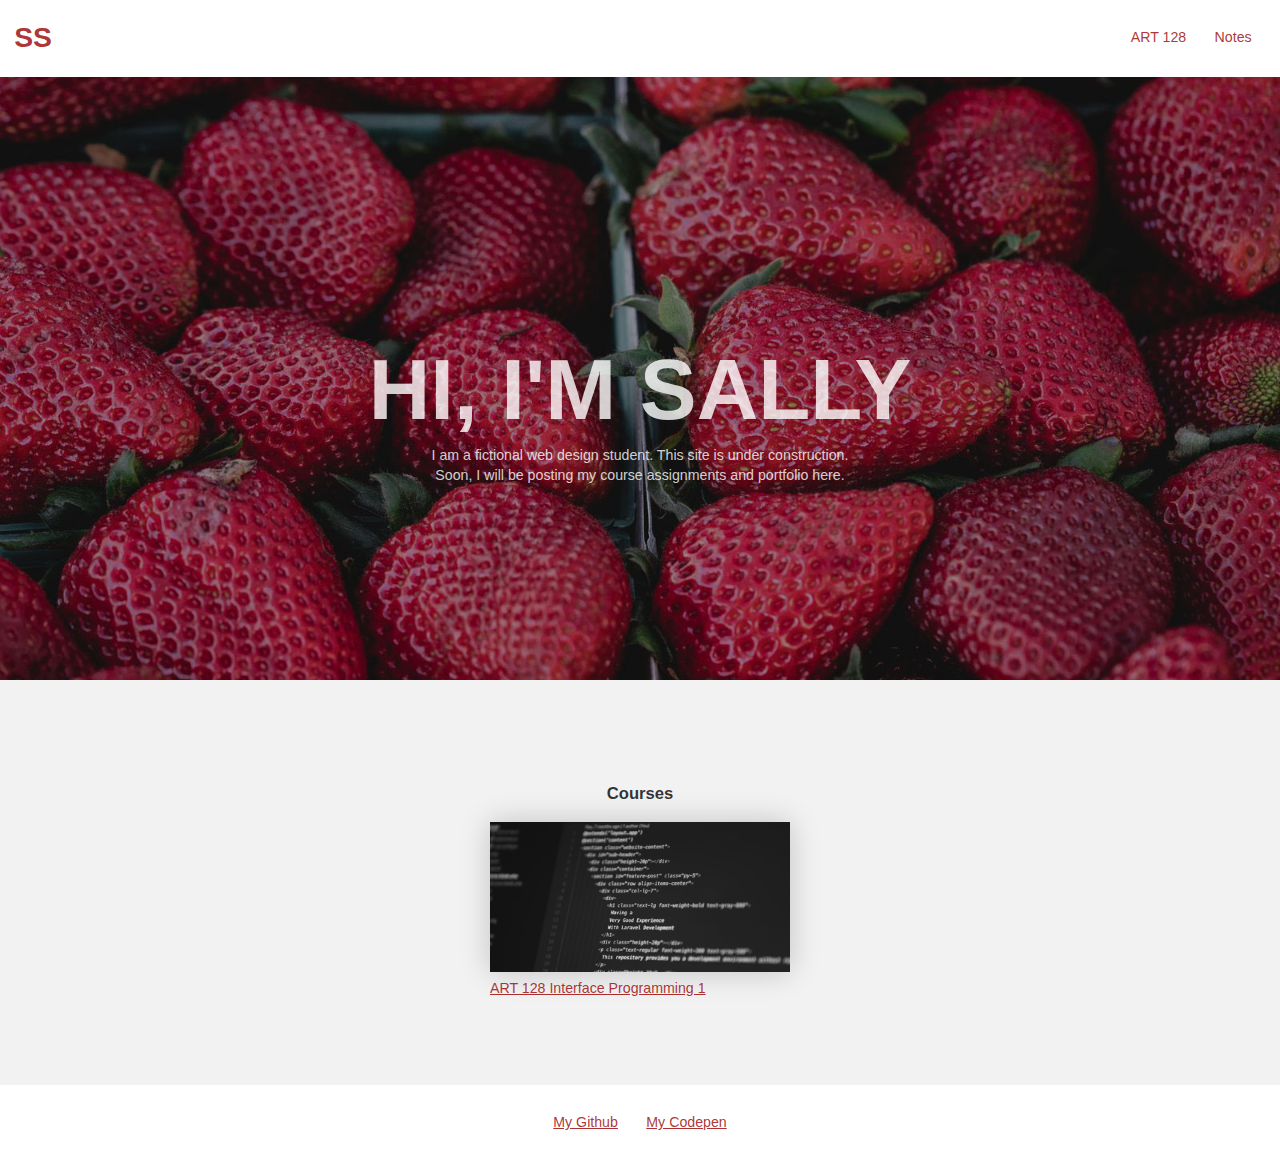
<file: index.html>
<!doctype html>
<html lang="en">

<head>
    <meta charset="utf-8">
    <title>Sally Smith</title>
    <meta name="description" content="This is my student site.">
    <meta name="viewport" content="width=device-width, initial-scale=1.0">
    <link rel="stylesheet" href="css/style.css" type="text/css">
</head>

<body class="page-home">

    <header>
        <div class="site-id">
            <h1><a href="index.html">SS</a></h1>
        </div>
        <nav class="site-nav">
            <ul>
                <li><a href="art128/index.html">ART 128</a></li>
                <li><a href="notes/index.html">Notes</a></li>
            </ul>
        </nav>
    </header>

    <main>

        <section class="hero">
            <h2>Hi, I'm Sally</h2>
            <p>I am a fictional web design student. This site is under construction. Soon, I will be posting my course
                assignments and portfolio here.</p>
        </section>

        <section class="courses">
            <h3>Courses</h3>

            <ul class="courses-list">
                <li><a href="art128/index.html">
                    <img src="img/thumb-course-art128.jpg" alt="ART 128 Course Thumbnail" width="800" height="400">
                    ART 128 Interface Programming 1
                </a></li>
            </ul>
        </section>

    </main>

    <footer>
        <nav class="social-nav">
            <ul>
                <li><a href="https://github.com/sallysmithnma">My Github</a></li>
                <li><a href="https://codepen.io/sallysmithnma">My Codepen</a></li>
            </ul>
        </nav>
    </footer>

</body>

</html>



</body>

</html>
</file>
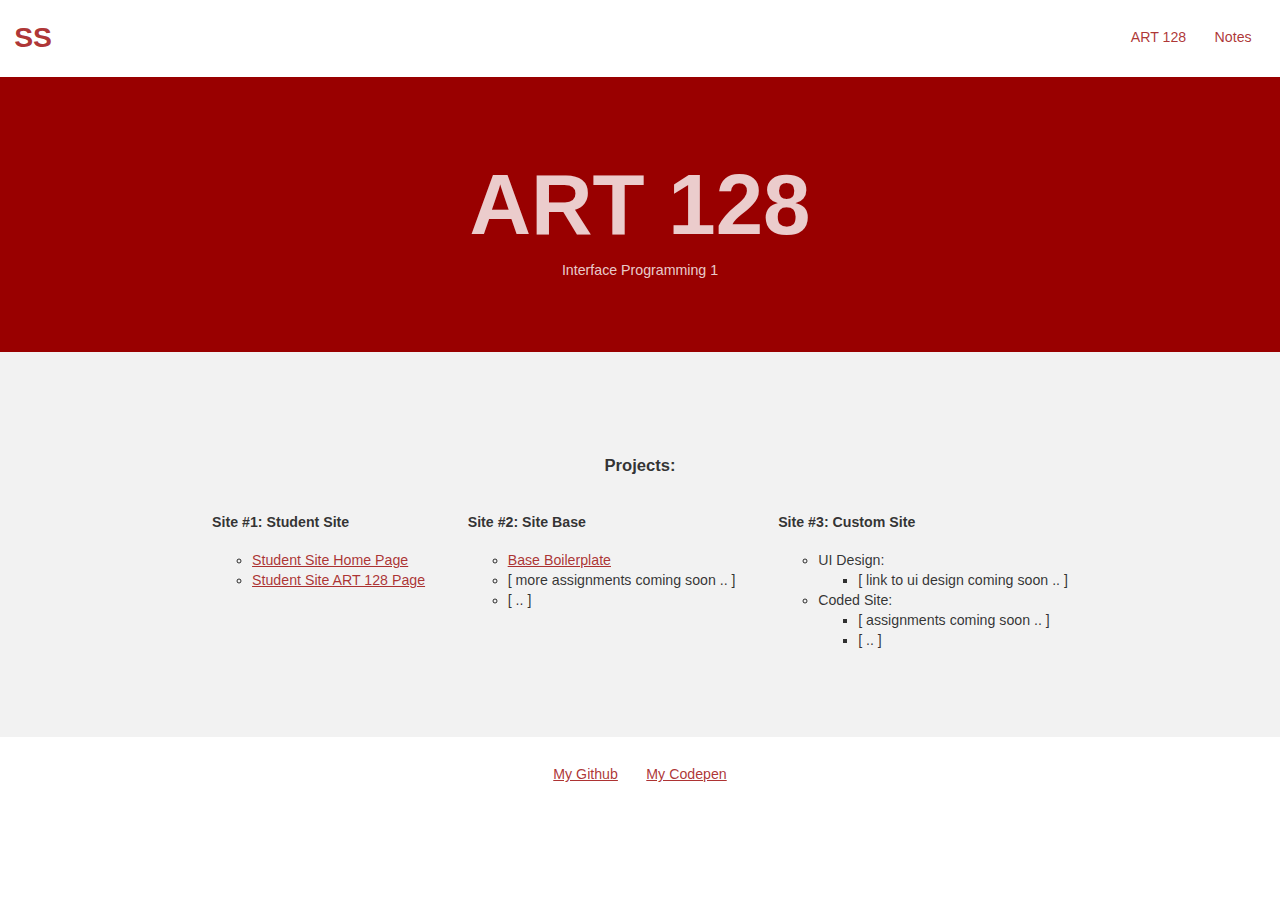
<file: art128/index.html>
<!doctype html>
<html lang="en">

<head>
    <meta charset="utf-8">
    <title>Sally Smith | ART 128</title>
    <meta name="description" content="This is my student site.">
    <meta name="viewport" content="width=device-width, initial-scale=1.0">
    <link rel="stylesheet" href="../css/style.css" type="text/css">
</head>

<body class="page-sub">

    <header>
        <div class="site-id">
            <h1><a href="../index.html">SS</a></h1>
        </div>
        <nav class="site-nav">
            <ul>
                <li><a href="index.html">ART 128</a></li>
                <li><a href="../notes/index.html">Notes</a></li>
            </ul>
        </nav>
    </header>

    <main>

        <section class="hero">
            <h2>ART 128</h2>
            <p>Interface Programming 1</p>
        </section>

        <section class="projects">


            <h3>Projects:</h3>

            <ul class="projects-list">

                <li class="project">
                    <!-- <img src="../img/thumb-project-art128-studentsite.jpg" alt="ART 128 Project #1 Thumbnail" width="800" height="400"> -->
                    <h4>Site #1: Student Site</h4>
                    <ul>
                        <li><a href="../index.html">Student Site Home Page</a></li>
                        <li><a href="index.html">Student Site ART 128 Page</a></li>
                    </ul>
                </li>

                <li class="project">
                    <!-- <img src="../img/thumb-project-art128-sitebase.jpg" alt="ART 128 Project #2 Thumbnail" width="800" height="400"> -->
                    <h4>Site #2: Site Base</h4>
                    <ul>
                        <li><a href="base-boilerplate/index.html">Base Boilerplate</a></li>
                        <li>[ more assignments coming soon .. ]</li>
                        <li>[ .. ]</li>
                        <!-- <li><a href="base-globals/index.html">Base Globals</a></li>
                        <li><a href="base-content/index.html">Base Content</a></li>
                        <li><a href="base-layout/index.html">Base Layout</a></li>
                        <li><a href="base-site/index.html">Base Site Structure</a></li>
                        <li><a href="base-togglenav/index.html">Base Site Toggle Nav</a></li>
                        <li><a href="base-site-subpages/index.html">Base Site Sub Pages</a></li> -->
                    </ul>
                    <!-- <hr>
                    <ul>
                        <li><a href="sitename/index.html">Site Name - Multi Page Site</a><br>
                            (same as "sub pages")
                        </li>
                        <li><a href="sitename-singlepagesite/index.html">Site Name - Single Page Site</a></li>
                    </ul> -->
                </li>

                <li class="project">
                    <!-- <img src="../img/thumb-project-art128-customsite.jpg" alt="ART 128 Project #3 Thumbnail" width="800" height="400"> -->
                    <h4>Site #3: Custom Site</h4>
                    <ul>
                        <li>UI Design:
                            <ul>
                                <li>[ link to ui design coming soon .. ]</li>
                                <!-- <li><a href="final-ui-jones-surfboards.png">Jones Surf Site UI Design (png)</a></li> -->
                            </ul>
                        </li>
                        <li>Coded Site:
                            <ul>
                                <li>[ assignments coming soon .. ]</li>
                                <li>[ .. ]</li>
                                <!-- <li><a href="jones-surf-v1/index.html">Jones Surf DRAFT v1</a></li>
                                <li><a href="jones-surf-v2/index.html">Jones Surf DRAFT v2</a></li>
                                <li><a href="jones-surf/index.html">Jones Surf FINAL</a></li> -->
                            </ul>
                        </li>
                    </ul>
                </li>

            </ul>

        </section>

    </main>

    <footer>
        <nav class="social-nav">
            <ul>
                <li><a href="https://github.com/sallysmithnma">My Github</a></li>
                <li><a href="https://codepen.io/sallysmithnma">My Codepen</a></li>
            </ul>
        </nav>
    </footer>

</body>

</html>



</body>

</html>
</file>
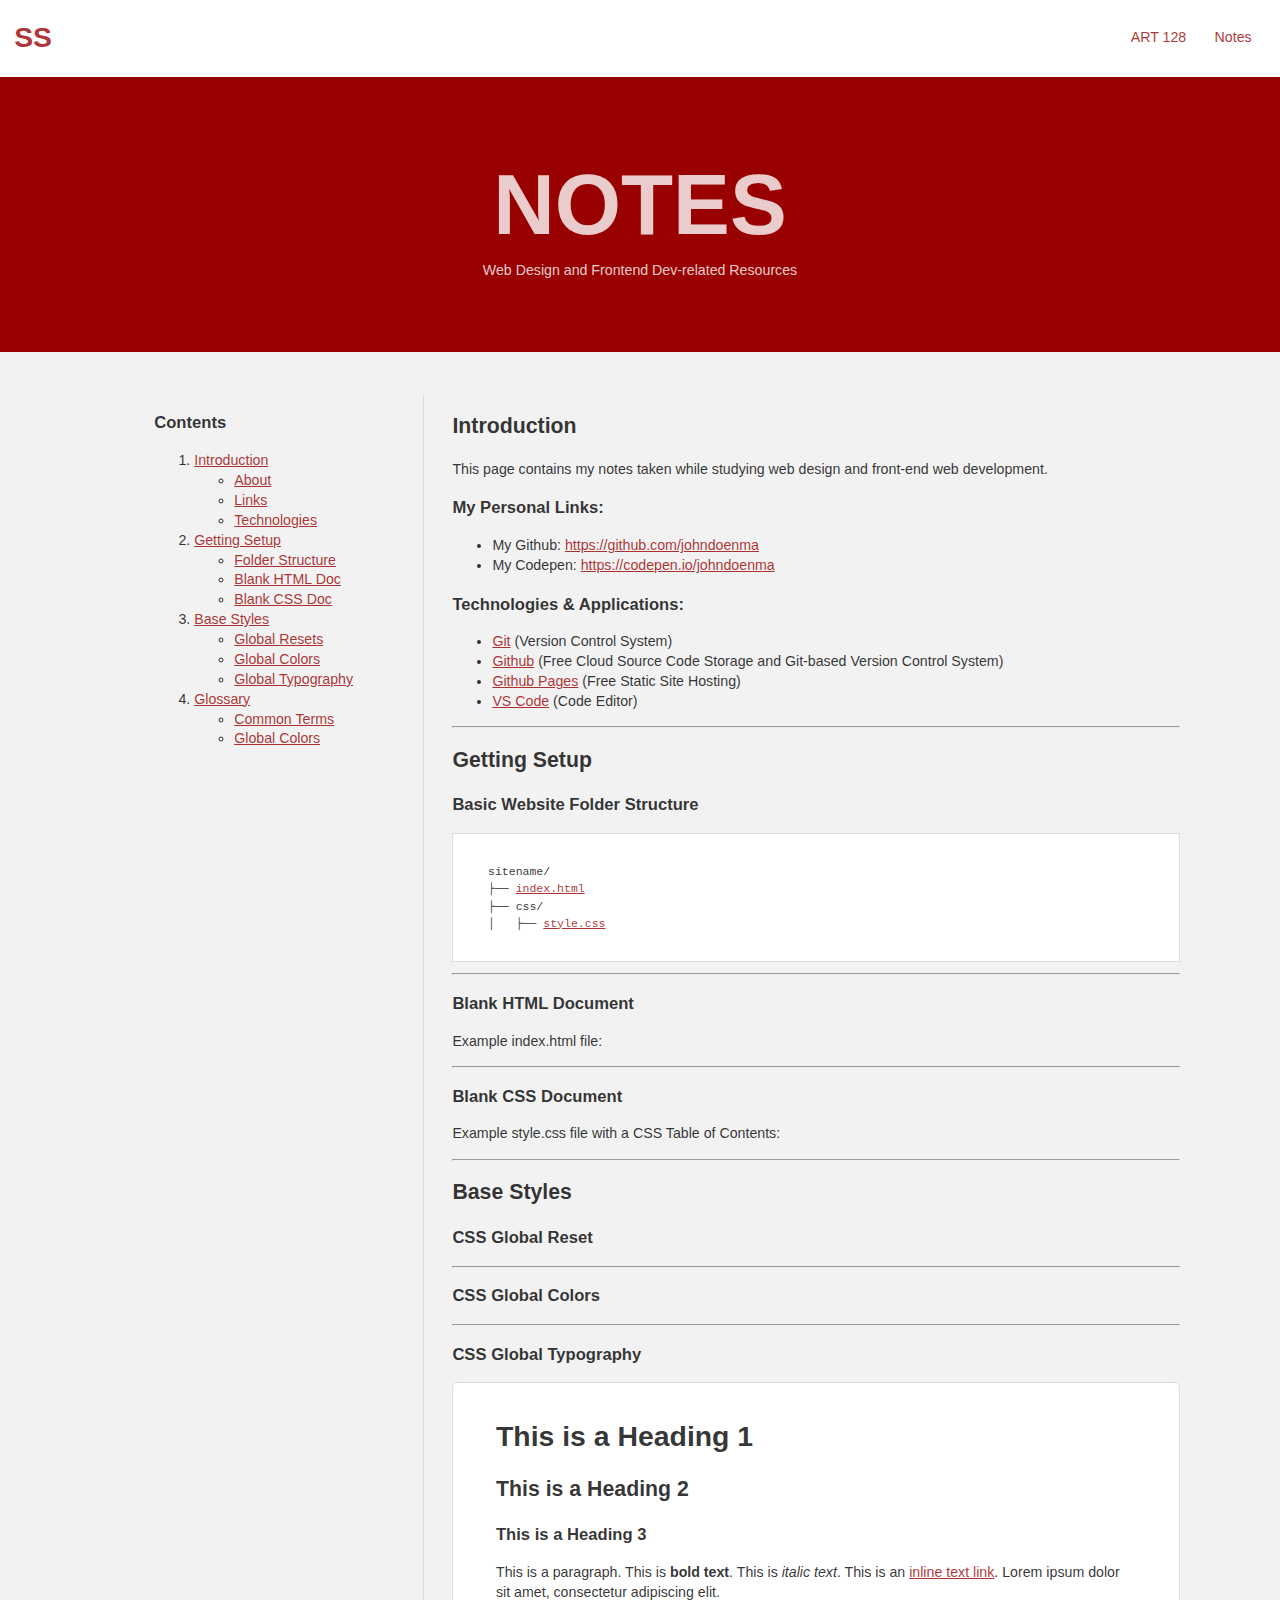
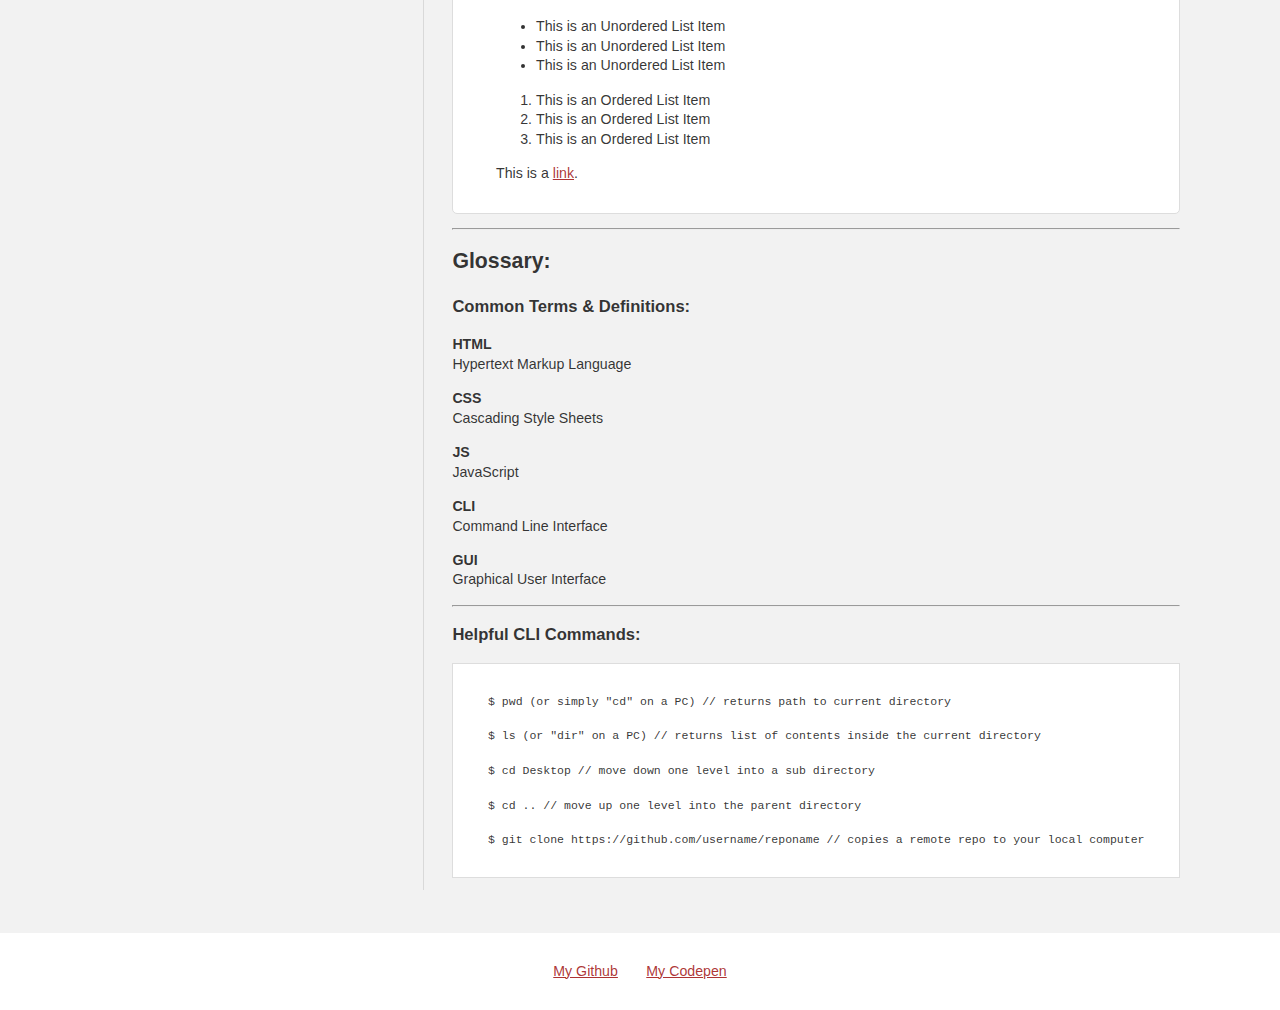
<file: notes/index.html>
<!doctype html>
<html lang="en">

<head>
    <meta charset="utf-8">
    <title>Sally Smith | Notes</title>
    <meta name="description" content="This is my student site.">
    <meta name="viewport" content="width=device-width, initial-scale=1.0">
    <link rel="stylesheet" href="../css/style.css" type="text/css">
</head>

<body class="page-sub">

    <header>
        <div class="site-id">
            <h1><a href="../index.html">SS</a></h1>
        </div>
        <nav class="site-nav">
            <ul>
                <li><a href="../art128/index.html">ART 128</a></li>
                <li><a href="index.html">Notes</a></li>
            </ul>
        </nav>
    </header>

    <main>

        <section class="hero">
            <h2>Notes</h2>
            <p>Web Design and Frontend Dev-related Resources</p>
        </section>

        <section>
            <div class="container two-col-sidebar">

                <aside>
                    <h3>Contents</h3>
                    <ol>
                        <li>
                            <a href="#intro">Introduction</a>
                            <ul>
                                <li><a href="#about">About</a></li>
                                <li><a href="#links">Links</a></li>
                                <li><a href="#tech">Technologies</a></li>
                            </ul>
                        </li>
                        <li>
                            <a href="#setup">Getting Setup</a>
                            <ul>
                                <li><a href="#folders">Folder Structure</a></li>
                                <li><a href="#html">Blank HTML Doc</a></li>
                                <li><a href="#css">Blank CSS Doc</a></li>
                            </ul>
                        </li>
                        <li>
                            <a href="#base-styles">Base Styles</a>
                            <ul>
                                <li><a href="#global-resets">Global Resets</a></li>
                                <li><a href="#global-colors">Global Colors</a></li>
                                <li><a href="#global-typography">Global Typography</a></li>
                            </ul>
                        </li>
                        <li>
                            <a href="#glossary">Glossary</a>
                            <ul>
                                <li><a href="#definitions">Common Terms</a></li>
                                <li><a href="#cli-commands">Global Colors</a></li>
                            </ul>
                        </li>
                </aside>

                <div class="primary">
                    <div class="primary">

                        <h2 id="intro">Introduction</h2>
                        <p id="about">
                            This page contains my notes taken while studying web design and front-end web
                            development.
                        </p>

                        <h3 id="links">My Personal Links:</h3>
                        <ul>
                            <li>
                                My Github:
                                <a href="https://github.com/johndoenma">https://github.com/johndoenma</a>
                            </li>
                            <li>
                                My Codepen:
                                <a href="https://codepen.io/johndoenma">https://codepen.io/johndoenma</a>
                            </li>
                        </ul>

                        <h3 id="tech">Technologies &amp; Applications:</h3>
                        <ul>
                            <li><a href="#">Git</a> (Version Control System)</li>
                            <li><a href="#">Github</a> (Free Cloud Source Code Storage and Git-based Version Control
                                System)
                            </li>
                            <li><a href="#">Github Pages</a> (Free Static Site Hosting)</li>
                            <li><a href="#">VS Code</a> (Code Editor)</li>
                        </ul>

                        <hr />

                        <h2 id="setup">Getting Setup</h2>

                        <h3 id="folders">Basic Website Folder Structure</h3>
                        <pre><code>
sitename/
├── <a href="https://gist.github.com/johndoenma/696e1b3bc6e5b9d001e1129cd5c8b118">index.html</a>
├── css/
│   ├── <a href="https://gist.github.com/kccnma/3cce7281cfe835b687fedfe80c099c12">style.css</a>                         
                        </code></pre>

                        <hr />

                        <h3 id="html">Blank HTML Document</h3>
                        <p>Example index.html file:</p>
                        <script src="https://gist.github.com/johndoenma/696e1b3bc6e5b9d001e1129cd5c8b118.js"></script>

                        <hr />

                        <h3 id="css">Blank CSS Document</h3>
                        <p>Example style.css file with a CSS Table of Contents:</p>
                        <script src="https://gist.github.com/johndoenma/5abb1b0fb4eb4a8a0f864266ebaa1fe4.js"></script>

                        <hr />

                        <h2 id="base-styles">Base Styles</h2>

                        <h3 id="global-reset">CSS Global Reset</h3>
                        <script src="https://gist.github.com/johndoenma/5ef7eb0b89ca05fe451f3fa2950da32e.js"></script>

                        <hr />

                        <h3 id="global-colors">CSS Global Colors</h3>

                        <script src="https://gist.github.com/johndoenma/363ad9d4af5e678b9776cafa8a16d643.js"></script>

                        <hr />

                        <h3 id="global-typography">CSS Global Typography</h3>

                        <div class="markup-box">

                            <h1>This is a Heading 1</h1>
                            <h2>This is a Heading 2</h2>
                            <h3>This is a Heading 3</h3>

                            <p>This is a paragraph. This is <strong>bold text</strong>. This is <em>italic text</em>.
                                This
                                is an <a href="#">inline text link</a>. Lorem ipsum dolor sit amet, consectetur
                                adipiscing
                                elit.</p>

                            <ul>
                                <li>This is an Unordered List Item</li>
                                <li>This is an Unordered List Item</li>
                                <li>This is an Unordered List Item</li>
                            </ul>

                            <ol>
                                <li>This is an Ordered List Item</li>
                                <li>This is an Ordered List Item</li>
                                <li>This is an Ordered List Item</li>
                            </ol>

                            <p>This is a <a href="#">link</a>.</p>

                        </div>

                        <script src="https://gist.github.com/johndoenma/5b875c1db2658e181587e8be6394fbea.js"></script>

                        <script src="https://gist.github.com/johndoenma/5045d389a3c941a2f31edb66c116a1a7.js"></script>

                        <hr />

                        <h2 id="glossary">Glossary:</h2>

                        <h3 id="glossary">Common Terms &amp; Definitions:</h3>

                        <dl>
                            <dt>HTML</dt>
                            <dd>Hypertext Markup Language</dd>
                            <dt>CSS</dt>
                            <dd>Cascading Style Sheets</dd>
                            <dt>JS</dt>
                            <dd>JavaScript</dd>
                            <dt>CLI</dt>
                            <dd>Command Line Interface</dd>
                            <dt>GUI</dt>
                            <dd>Graphical User Interface</dd>
                        </dl>

                        <hr />

                        <h3 id="cli-commands">Helpful CLI Commands:</h3>


                        <pre><code>
$ pwd (or simply "cd" on a PC) // returns path to current directory
                    
$ ls (or "dir" on a PC) // returns list of contents inside the current directory
                    
$ cd Desktop // move down one level into a sub directory
                    
$ cd .. // move up one level into the parent directory
                    
$ git clone https://github.com/username/reponame // copies a remote repo to your local computer
                        </code></pre>

                    </div>
                </div>

            </div>
        </section>

    </main>

    <footer>
        <nav class="social-nav">
            <ul>
                <li><a href="https://github.com/johndoenma">My Github</a></li>
                <li><a href="https://codepen.io/johndoenma">My Codepen</a></li>
            </ul>
        </nav>
    </footer>

</body>

</html>



</body>

</html>
</file>
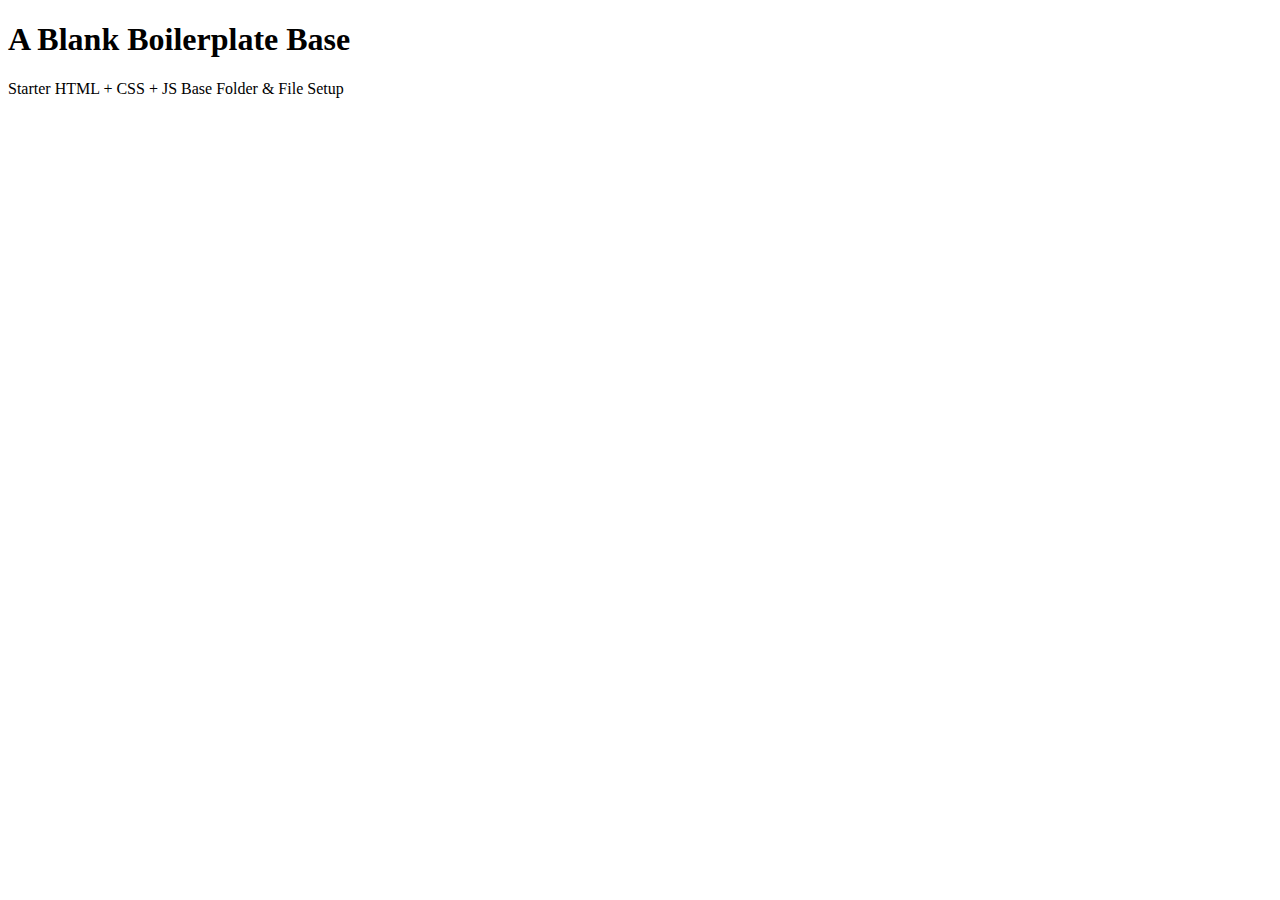
<file: art128/base-boilerplate/index.html>
<!DOCTYPE html>
<html lang="en">

<head>
  <meta charset="utf-8">
  <title>Base | Boilerplate</title>
  <meta name="description" content="SiteBase2: a minimalistic HTML + CSS + JS base front-end framework for simple web site projects.">

  <!-- VIEWPORT FOR MOBILE -->
  <meta name="viewport" content="width=device-width, initial-scale=1">

  <!-- MAIN CSS FILE -->
  <link href="css/style.css" rel="stylesheet" type="text/css">
</head>

<body>
  <h1>A Blank Boilerplate Base</h1>
  <p>Starter HTML + CSS + JS Base Folder &amp; File Setup</p>

  <!-- MAIN JS FILE -->
  <script src="js/script.js"></script>
</body>

</html>
</file>
<file: css/style.css>
/* GLOBAL RESET */
* { box-sizing: border-box; }
body { margin: 0; }

/* GLOBAL COLORS */
body { color: rgba(0,0,0,.8); }
a { color: rgba(153, 0, 0, 0.8); }
a:hover { color: rgba(153, 0, 0, 1); }

/* GLOBAL TYPOGRAPHY */
body {
    font-family: Helvetica, Arial, sans-serif;
    font-size: 88.75%; /* 14px */
    line-height: 1.4;
}

/* HEADER */
header {
    background-color: rgb(255, 255, 255);
    color: rgba(0,0,0, .8);
    padding: 1em;
    display: grid;
    grid-template-columns: 1fr 1fr;
    align-items: center;;
}

header a {
    color: rgba(153, 0, 0, 0.8);
    text-decoration: none;
}

header a:hover {
    color: rgba(153, 0, 0, 1);
}

/* SITE ID */
.site-id h1 {
    margin: 0;
}

/* SITE NAV */
.site-nav ul {
    display: flex;
    justify-content: flex-end;
    list-style: none;
    margin: 0;
    padding: 0;
}

.site-nav a {
    display: block;
    padding: 1em;
}

/* MAIN */
main {
    background: rgba(0,0,0,.05);
}

section {
    padding: 3em 1em;
}

/* FOOTER */
footer {
    border-top: 1px solid rgba(0,0,0,.05);
    padding: 1em;
}

/* LAYOUT */
.container {
    max-width: 1000px;
    margin: 0 auto;
}

@media (min-width: 768px) {
    .two-col-sidebar {
        display: grid;
        grid-template-columns: 20em auto;
    }

    .two-col-sidebar aside {
        border-right: 1px solid rgba(0,0,0,.1);
    }
}

aside {
    padding: 0 1em;
}

.primary {
    padding: 0 1em;
}

/* SOCIAL NAV */
.social-nav ul {
    display: flex;
    justify-content: center;
    list-style: none;
    margin: 0;
    padding: 0;
}

.social-nav a {
    display: block;
    padding: 1em;
}

/* HERO SECTION */
.hero {
    background-color: rgba(153,0,0,1);
    color: rgba(255,255,255, .8);
    text-align: center;
    padding: 6em 1em 4em 1em;
}

.hero h2 {
    font-size: 6em;
    line-height: 1;
    text-transform: uppercase;
    margin: 0 auto;
}

.hero p {
    max-width: 30em;
    margin-inline: auto;
}

/* COURSE SECTION */
.courses {
    padding: 6em 1em;
}

.courses .courses-list {
    margin: 0;
    padding: 0;
    list-style: none;
    display: flex;
    flex-wrap: wrap;
    justify-content: center;
    gap: 2em;
}

.courses h3 {
    text-align: center;
}

.courses img {
    display: block;
    max-width: 300px;
    height: auto;
    box-shadow: 0 0 2em 0 rgba(0,0,0,.2);
    margin-bottom: .5em;
}

/* CUSTOM STYLING FOR SPECIFIC & SUB PAGES */
.page-sub .hero {
    background-color: rgba(153,0,0,1);
    color: rgba(255,255,255, .8);
}

.page-home .hero{
    background-image: url('../img/strawberries.jpg');
    background-size: cover;
    background-position: center;
    padding: 30vh 1em 20vh 1em;
}


/* PROJECTS SECTION */
.projects {
    padding: 6em 1em;
    display: grid;
    justify-content: center;
}

.projects h3 {
    text-align: center;
}

.projects-list {
    margin: 0;
    padding: 0;
    list-style: none;
    display: flex;
    justify-content: center;
    flex-wrap: wrap;
    gap: 3em;
}

.project img {
    display: block;
    max-width: 300px;
    height: auto;
    margin-bottom: 1em;
    box-shadow: 0 0 2em 0 rgba(0,0,0,.2);
}

/* CODE BLOCKS */
pre code {
    width: 100%;
    display: block;
    border: 1px solid #ddd;
    background-color: #fff;
    padding: 1em 3em;
    margin-bottom: 1em;
    line-height: 1.5;
  }

.markup-box {
    border: 1px solid #ddd;
    border-radius: 5px;
    background-color: #fff;
    padding: 1em 3em;
    margin-bottom: 1em;
}

/* DEFINITION LISTS */
dt {
    font-weight: bold;
    margin-top: 1em;
}
dd {
    margin: 0;
}


/* FOR WEB DEV PURPOSES ONLY */
/* body, * {
    background-color: rgba(0,0,0,.05);
    border: 1px solid rgba(0,0,0,.1);
    color: rgba(0,0,0,.5);
} */
</file>
<file: art128/base-boilerplate/css/style.css>
/* #BASE CSS (Initital Setup)
---------------------------------
    #GLOBAL SETTINGS
        # GLOBAL VARIABLES
        # GLOBAL RESETS
        # GLOBAL COLORS
    #BASE CONTENT
        #TYPOGRAPHY
            #BODY
            #HEADINGS
            #PARAGRAPHS
            #LINKS
        #HELPERS
        #MEDIA
            #IMAGES
            #VIDEO
        #COMPONENTS
            #BUTTONS
    #BASE LAYOUT
        #CONTAINER
        #MEDIA QUERIES
        #GRID SYSTEM
    #BASE SITE
        #SITE STRUCTURE
            #HEADER
                # site-logo (LOGO)
            #SITE NAVIGATION
                # toggle-nav (Default for Small Screens)
            #FOOTER
            #SECTIONS
            #SUB PAGES
                #...
--------------------------------- */
</file>
